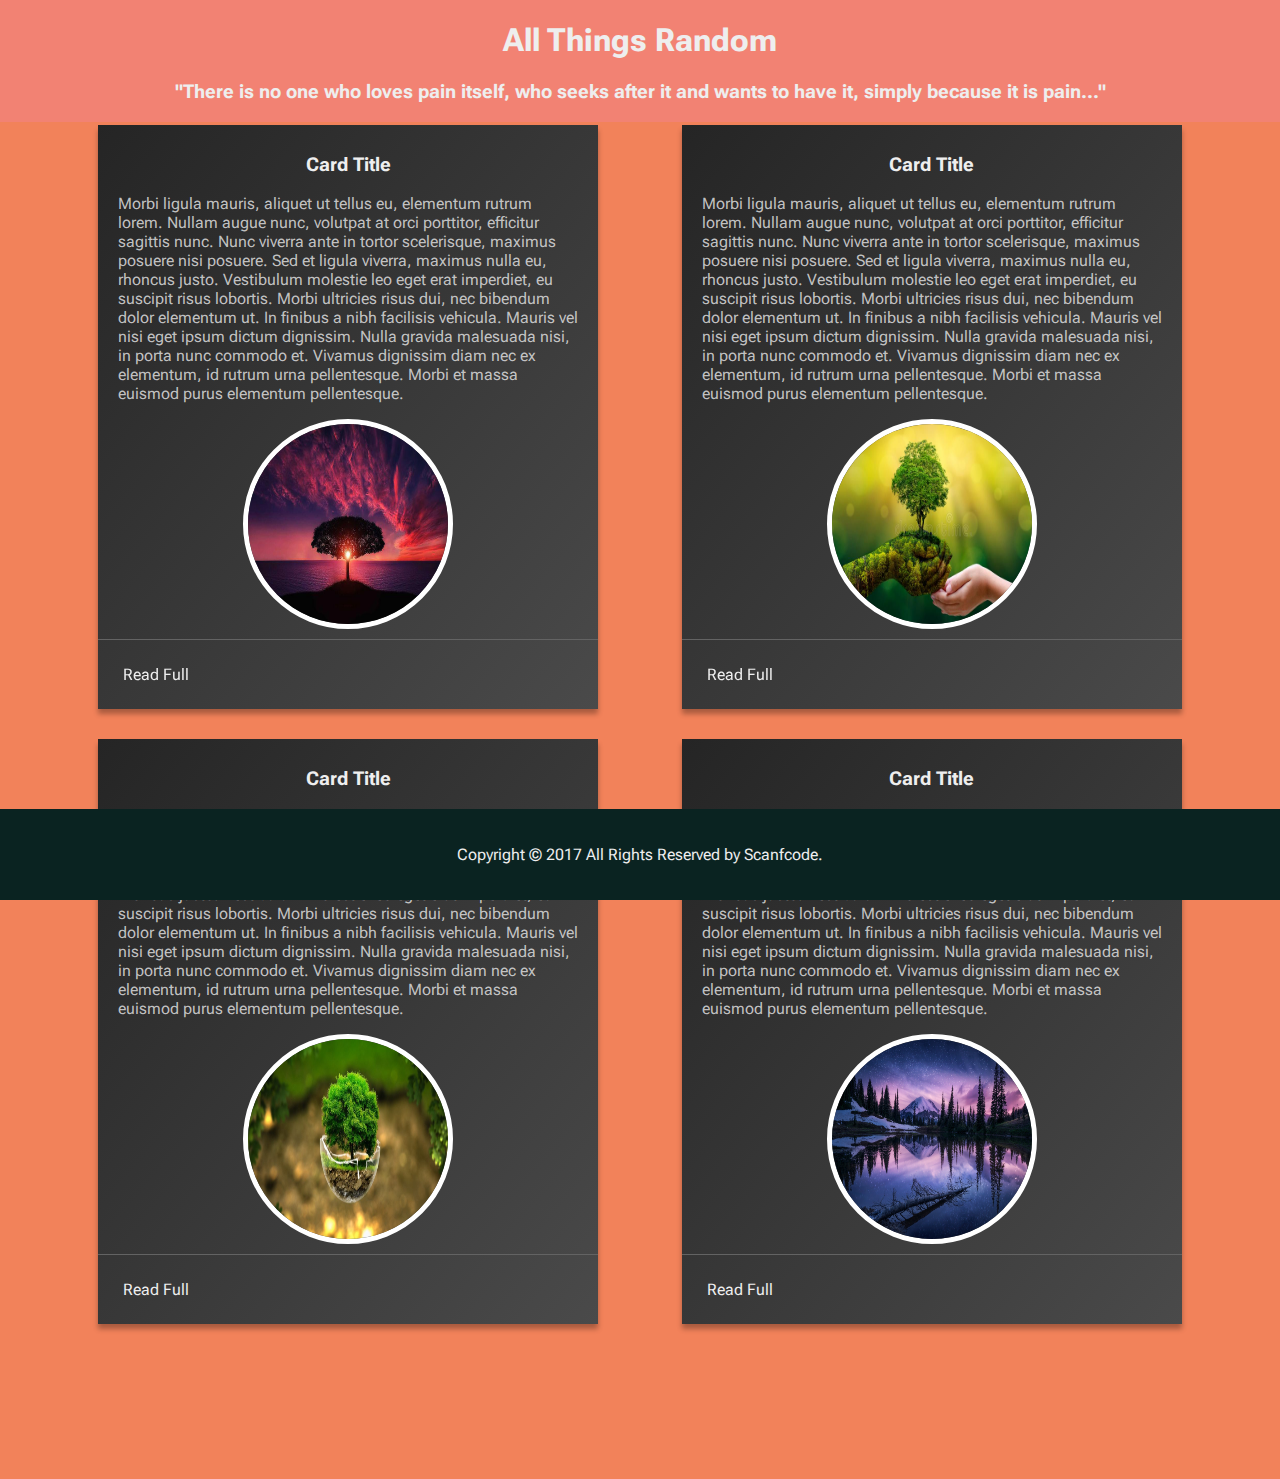
<file: Week-2/index.html>
<!DOCTYPE html>
<html>
  <head>
    <meta charset="utf-8" />
    <meta http-equiv="X-UA-Compatible" content="IE=edge" />
    <title></title>
    <meta name="description" content="" />
    <meta name="viewport" content="width=device-width, initial-scale=1" />
    <link rel="preconnect" href="https://fonts.googleapis.com" />
    <link rel="preconnect" href="https://fonts.gstatic.com" crossorigin />
    <link
      href="https://fonts.googleapis.com/css2?family=Hind+Siliguri:wght@300;400;600&family=Josefin+Sans:wght@300;400;600&family=Roboto+Flex:opsz,wght@8..144,400;8..144,500&display=swap"
      rel="stylesheet"
    />
    <link rel="stylesheet" href="index.css" />
  </head>
  <body>
    <main class="mainContainer">
      <header>
        <h1>All Things Random</h1>
        <h3>
          "There is no one who loves pain itself, who seeks after it and wants
          to have it, simply because it is pain..."
        </h3>
      </header>
      <article>
        <section>
          <div class="basic-card basic-card-dark">
            <div class="card-content">
              <h3 class="card-title">Card Title</h3>
              <p class="card-text">
                Morbi ligula mauris, aliquet ut tellus eu, elementum rutrum
                lorem. Nullam augue nunc, volutpat at orci porttitor, efficitur
                sagittis nunc. Nunc viverra ante in tortor scelerisque, maximus
                posuere nisi posuere. Sed et ligula viverra, maximus nulla eu,
                rhoncus justo. Vestibulum molestie leo eget erat imperdiet, eu
                suscipit risus lobortis. Morbi ultricies risus dui, nec bibendum
                dolor elementum ut. In finibus a nibh facilisis vehicula. Mauris
                vel nisi eget ipsum dictum dignissim. Nulla gravida malesuada
                nisi, in porta nunc commodo et. Vivamus dignissim diam nec ex
                elementum, id rutrum urna pellentesque. Morbi et massa euismod
                purus elementum pellentesque.
              </p>
              <div class="imageContainer">
                <img src="./assets/image1.jpeg" alt="" />
              </div>
            </div>

            <div class="card-link">
              <a href="#" title="Read Full"><span>Read Full</span></a>
            </div>
          </div>
        </section>
        <section>
          <div class="basic-card basic-card-dark">
            <div class="card-content">
              <h3 class="card-title">Card Title</h3>
              <p class="card-text">
                Morbi ligula mauris, aliquet ut tellus eu, elementum rutrum
                lorem. Nullam augue nunc, volutpat at orci porttitor, efficitur
                sagittis nunc. Nunc viverra ante in tortor scelerisque, maximus
                posuere nisi posuere. Sed et ligula viverra, maximus nulla eu,
                rhoncus justo. Vestibulum molestie leo eget erat imperdiet, eu
                suscipit risus lobortis. Morbi ultricies risus dui, nec bibendum
                dolor elementum ut. In finibus a nibh facilisis vehicula. Mauris
                vel nisi eget ipsum dictum dignissim. Nulla gravida malesuada
                nisi, in porta nunc commodo et. Vivamus dignissim diam nec ex
                elementum, id rutrum urna pellentesque. Morbi et massa euismod
                purus elementum pellentesque.
              </p>
              <div class="imageContainer">
                <img src="./assets/image2.jpeg" alt="" />
              </div>
            </div>

            <div class="card-link">
              <a href="#" title="Read Full"><span>Read Full</span></a>
            </div>
          </div>
        </section>
        <section>
          <div class="basic-card basic-card-dark">
            <div class="card-content">
              <h3 class="card-title">Card Title</h3>
              <p class="card-text">
                Morbi ligula mauris, aliquet ut tellus eu, elementum rutrum
                lorem. Nullam augue nunc, volutpat at orci porttitor, efficitur
                sagittis nunc. Nunc viverra ante in tortor scelerisque, maximus
                posuere nisi posuere. Sed et ligula viverra, maximus nulla eu,
                rhoncus justo. Vestibulum molestie leo eget erat imperdiet, eu
                suscipit risus lobortis. Morbi ultricies risus dui, nec bibendum
                dolor elementum ut. In finibus a nibh facilisis vehicula. Mauris
                vel nisi eget ipsum dictum dignissim. Nulla gravida malesuada
                nisi, in porta nunc commodo et. Vivamus dignissim diam nec ex
                elementum, id rutrum urna pellentesque. Morbi et massa euismod
                purus elementum pellentesque.
              </p>
              <div class="imageContainer">
                <img src="./assets/image3.jpeg" alt="" />
              </div>
            </div>

            <div class="card-link">
              <a href="#" title="Read Full"><span>Read Full</span></a>
            </div>
          </div>
        </section>
        <section>
          <div class="basic-card basic-card-dark">
            <div class="card-content">
              <h3 class="card-title">Card Title</h3>
              <p class="card-text">
                Morbi ligula mauris, aliquet ut tellus eu, elementum rutrum
                lorem. Nullam augue nunc, volutpat at orci porttitor, efficitur
                sagittis nunc. Nunc viverra ante in tortor scelerisque, maximus
                posuere nisi posuere. Sed et ligula viverra, maximus nulla eu,
                rhoncus justo. Vestibulum molestie leo eget erat imperdiet, eu
                suscipit risus lobortis. Morbi ultricies risus dui, nec bibendum
                dolor elementum ut. In finibus a nibh facilisis vehicula. Mauris
                vel nisi eget ipsum dictum dignissim. Nulla gravida malesuada
                nisi, in porta nunc commodo et. Vivamus dignissim diam nec ex
                elementum, id rutrum urna pellentesque. Morbi et massa euismod
                purus elementum pellentesque.
              </p>
              <div class="imageContainer">
                <img src="./assets/image4.jpg" alt="" />
              </div>
            </div>

            <div class="card-link">
              <a href="#" title="Read Full"><span>Read Full</span></a>
            </div>
          </div>
        </section>
      </article>
      <footer>
        <p class="copyright-text">
          Copyright &copy; 2017 All Rights Reserved by
          <a href="#">Scanfcode</a>.
        </p>
      </footer>
    </main>
    <script src="" async defer></script>
  </body>
</html>
</file>
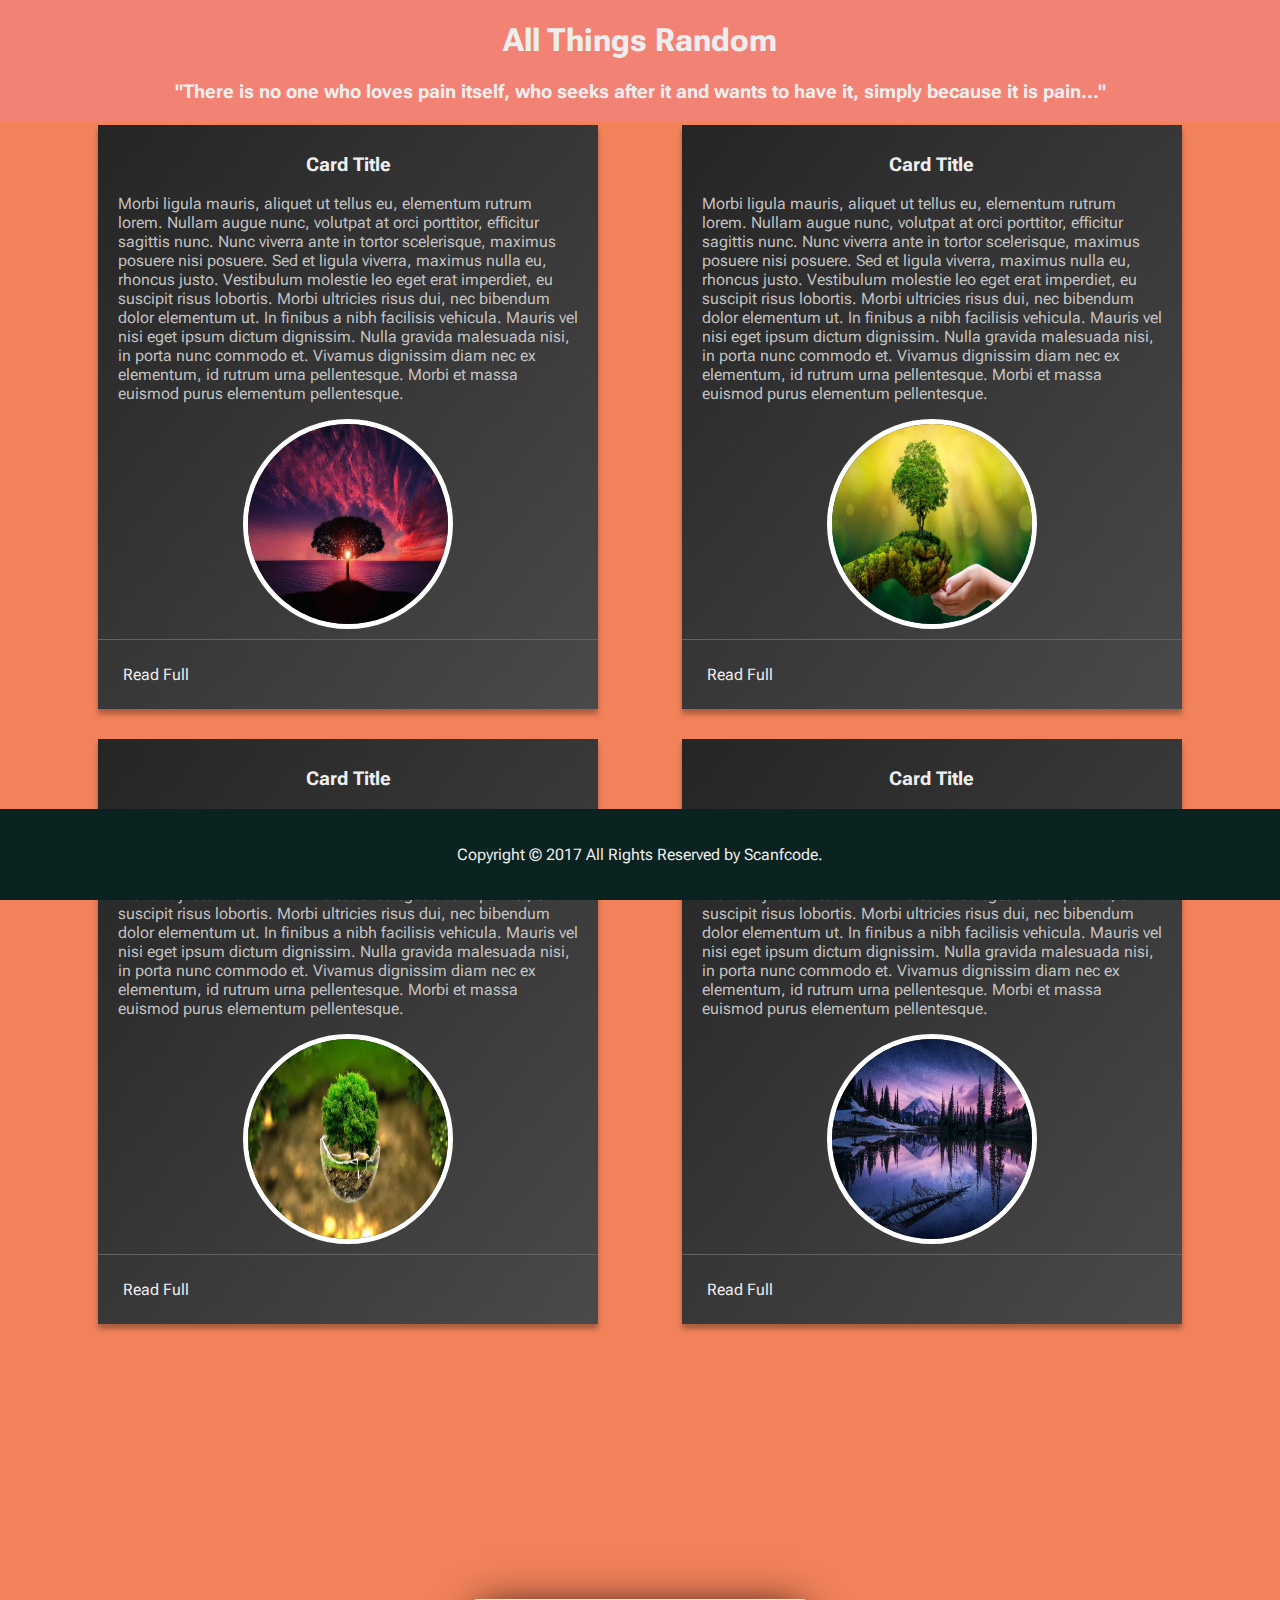
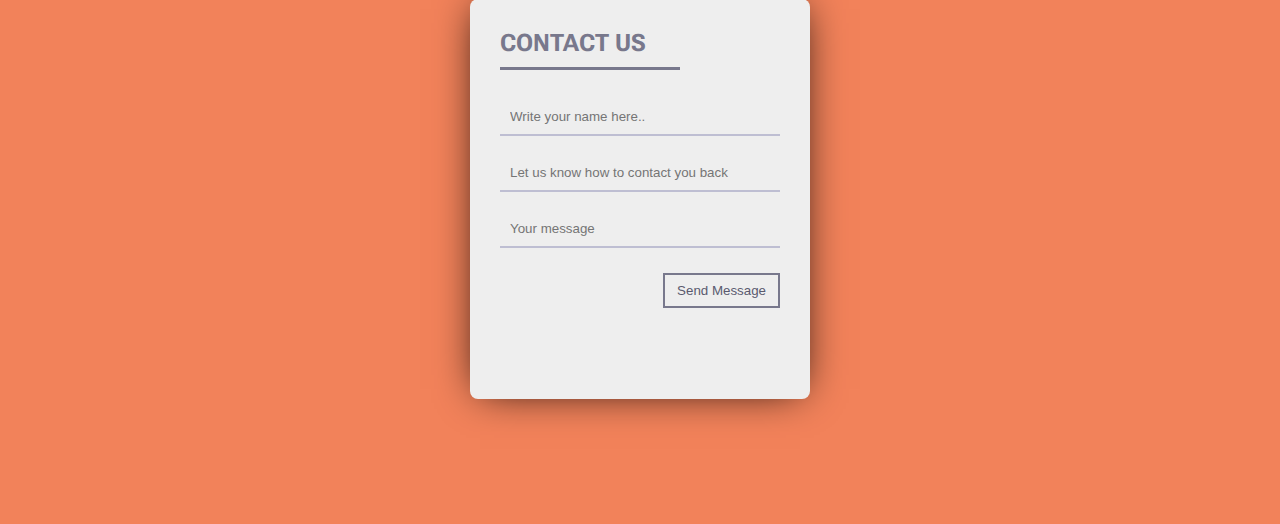
<file: Week-2/assignment-part-1/index.html>
<!DOCTYPE html>
<html>
  <head>
    <meta charset="utf-8" />
    <meta http-equiv="X-UA-Compatible" content="IE=edge" />
    <title></title>
    <meta name="description" content="" />
    <meta name="viewport" content="width=device-width, initial-scale=1" />
    <link rel="preconnect" href="https://fonts.googleapis.com" />
    <link rel="preconnect" href="https://fonts.gstatic.com" crossorigin />
    <link
      href="https://fonts.googleapis.com/css2?family=Hind+Siliguri:wght@300;400;600&family=Josefin+Sans:wght@300;400;600&family=Roboto+Flex:opsz,wght@8..144,400;8..144,500&display=swap"
      rel="stylesheet"
    />
    <link rel="stylesheet" href="index.css" />
  </head>
  <body>
    <main class="mainContainer">
      <header>
        <h1>All Things Random</h1>
        <h3>
          "There is no one who loves pain itself, who seeks after it and wants
          to have it, simply because it is pain..."
        </h3>
      </header>
      <article>
        <section>
          <div class="basic-card basic-card-dark">
            <div class="card-content">
              <h3 class="card-title">Card Title</h3>
              <p class="card-text">
                Morbi ligula mauris, aliquet ut tellus eu, elementum rutrum
                lorem. Nullam augue nunc, volutpat at orci porttitor, efficitur
                sagittis nunc. Nunc viverra ante in tortor scelerisque, maximus
                posuere nisi posuere. Sed et ligula viverra, maximus nulla eu,
                rhoncus justo. Vestibulum molestie leo eget erat imperdiet, eu
                suscipit risus lobortis. Morbi ultricies risus dui, nec bibendum
                dolor elementum ut. In finibus a nibh facilisis vehicula. Mauris
                vel nisi eget ipsum dictum dignissim. Nulla gravida malesuada
                nisi, in porta nunc commodo et. Vivamus dignissim diam nec ex
                elementum, id rutrum urna pellentesque. Morbi et massa euismod
                purus elementum pellentesque.
              </p>
              <div class="imageContainer">
                <img src="./assets/image1.jpeg" alt="" />
              </div>
            </div>

            <div class="card-link">
              <a href="#" title="Read Full"><span>Read Full</span></a>
            </div>
          </div>
        </section>
        <section>
          <div class="basic-card basic-card-dark">
            <div class="card-content">
              <h3 class="card-title">Card Title</h3>
              <p class="card-text">
                Morbi ligula mauris, aliquet ut tellus eu, elementum rutrum
                lorem. Nullam augue nunc, volutpat at orci porttitor, efficitur
                sagittis nunc. Nunc viverra ante in tortor scelerisque, maximus
                posuere nisi posuere. Sed et ligula viverra, maximus nulla eu,
                rhoncus justo. Vestibulum molestie leo eget erat imperdiet, eu
                suscipit risus lobortis. Morbi ultricies risus dui, nec bibendum
                dolor elementum ut. In finibus a nibh facilisis vehicula. Mauris
                vel nisi eget ipsum dictum dignissim. Nulla gravida malesuada
                nisi, in porta nunc commodo et. Vivamus dignissim diam nec ex
                elementum, id rutrum urna pellentesque. Morbi et massa euismod
                purus elementum pellentesque.
              </p>
              <div class="imageContainer">
                <img src="./assets/image2.jpeg" alt="" />
              </div>
            </div>

            <div class="card-link">
              <a href="#" title="Read Full"><span>Read Full</span></a>
            </div>
          </div>
        </section>
        <section>
          <div class="basic-card basic-card-dark">
            <div class="card-content">
              <h3 class="card-title">Card Title</h3>
              <p class="card-text">
                Morbi ligula mauris, aliquet ut tellus eu, elementum rutrum
                lorem. Nullam augue nunc, volutpat at orci porttitor, efficitur
                sagittis nunc. Nunc viverra ante in tortor scelerisque, maximus
                posuere nisi posuere. Sed et ligula viverra, maximus nulla eu,
                rhoncus justo. Vestibulum molestie leo eget erat imperdiet, eu
                suscipit risus lobortis. Morbi ultricies risus dui, nec bibendum
                dolor elementum ut. In finibus a nibh facilisis vehicula. Mauris
                vel nisi eget ipsum dictum dignissim. Nulla gravida malesuada
                nisi, in porta nunc commodo et. Vivamus dignissim diam nec ex
                elementum, id rutrum urna pellentesque. Morbi et massa euismod
                purus elementum pellentesque.
              </p>
              <div class="imageContainer">
                <img src="./assets/image3.jpeg" alt="" />
              </div>
            </div>

            <div class="card-link">
              <a href="#" title="Read Full"><span>Read Full</span></a>
            </div>
          </div>
        </section>
        <section>
          <div class="basic-card basic-card-dark">
            <div class="card-content">
              <h3 class="card-title">Card Title</h3>
              <p class="card-text">
                Morbi ligula mauris, aliquet ut tellus eu, elementum rutrum
                lorem. Nullam augue nunc, volutpat at orci porttitor, efficitur
                sagittis nunc. Nunc viverra ante in tortor scelerisque, maximus
                posuere nisi posuere. Sed et ligula viverra, maximus nulla eu,
                rhoncus justo. Vestibulum molestie leo eget erat imperdiet, eu
                suscipit risus lobortis. Morbi ultricies risus dui, nec bibendum
                dolor elementum ut. In finibus a nibh facilisis vehicula. Mauris
                vel nisi eget ipsum dictum dignissim. Nulla gravida malesuada
                nisi, in porta nunc commodo et. Vivamus dignissim diam nec ex
                elementum, id rutrum urna pellentesque. Morbi et massa euismod
                purus elementum pellentesque.
              </p>
              <div class="imageContainer">
                <img src="./assets/image4.jpg" alt="" />
              </div>
            </div>

            <div class="card-link">
              <a href="#" title="Read Full"><span>Read Full</span></a>
            </div>
          </div>
        </section>
      </article>
      <article>
        <form>
          <h2>CONTACT US</h2>
          <label for="name">Name:</label>
          <input type="text" placeholder="Write your name here.." required />

          <label for="email">Email:</label>
          <input
            type="text"
            placeholder="Let us know how to contact you back"
            required
          />

          <label for="message">Email:</label>
          <input type="text" placeholder="Your message" required />
          <button type="submit">Send Message</button>
        </form>
      </article>
      <footer>
        <p class="copyright-text">
          Copyright &copy; 2017 All Rights Reserved by
          <a href="#">Scanfcode</a>.
        </p>
      </footer>
    </main>
    <script src="" async defer></script>
  </body>
</html>
</file>
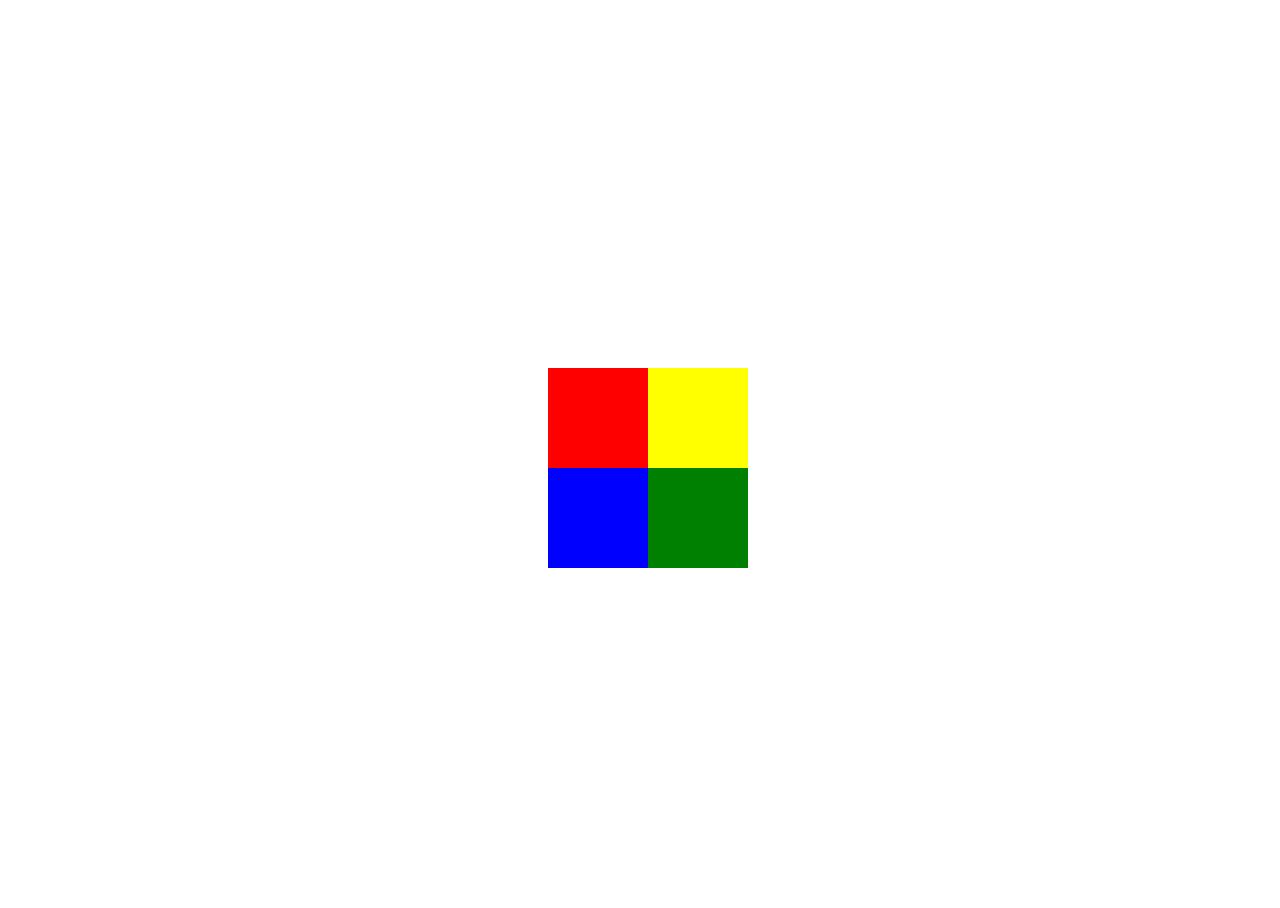
<file: Week-2/assignment-part-2/index.html>
<!DOCTYPE html>
<html>
  <head>
    <meta charset="utf-8" />
    <meta http-equiv="X-UA-Compatible" content="IE=edge" />
    <title></title>
    <meta name="description" content="" />
    <meta name="viewport" content="width=device-width, initial-scale=1" />
    <link rel="stylesheet" href="index.css" />
  </head>
  <body>
    <main id="main">
      <div class="content">Hi!</div>
      <div class="topleft"></div>
      <div class="topright"></div>
      <div class="bottomleft"></div>
      <div class="bottomright"></div>
    </main>
  </body>
</html>
</file>
<file: Week-2/index.css>
body {
  font-family: "Hind Siliguri", sans-serif;
  font-family: "Josefin Sans", sans-serif;
  font-family: "Roboto Flex", sans-serif;
  color: #eee;
  margin: 0;
  background-color: #f2825a;
}

header {
  align-self: center;
  text-align: center;
  background: #f28273
    url(https://themes.googleusercontent.com/image?id=cv9I8ENrXKLcyUn5vUUQg7E6BKlHmpvCj3ZWzIxS4dFY686OFUWqf0gChAoj9zmPK4JQtHoONC4J)
    no-repeat scroll top center;
  background-size: cover;
  position: fixed;
  top: 0px;
  left: 0px;
  width: 100%;
}
article {
  display: flex;
  justify-content: space-evenly;
  flex-wrap: wrap;
  padding: 120px 10px;
  margin: 5px;
}

section h3 {
  text-align: center;
}

article section {
  width: 500px;
  padding-bottom: 30px;
}

footer {
  position: fixed;
  left: 0;
  bottom: 0;
  width: 100%;
  background-color: #0a2321;
  color: white;
  text-align: center;
}

.copyright-text {
  padding: 20px;
  text-align: center;
  color: #eee;
}

.copyright-text a {
  color: #eee;
  text-decoration: none;
}

.basic-card {
  box-shadow: 0px 5px 5px 0px rgba(0, 0, 0, 0.3);
}

.basic-card .card-content {
  padding: 10px 20px;
}

.basic-card .card-content .imageContainer {
  border: 5px solid white;
  border-radius: 50%;
  width: 200px;
  height: 200px;
  margin: 0 auto;
  text-align: center;
}

.basic-card .card-content .imageContainer img {
  border-radius: 50%;
  width: 200px;
  height: 200px;
}

.basic-card .card-content .card-title {
  text-align: center;
}

.basic-card-dark {
  background-image: linear-gradient(to bottom right, #252525, #4a4a4a);
}

.basic-card .card-link {
  padding: 25px;
}

.basic-card .card-link a {
  text-decoration: none;
  position: relative;
  padding: 10px 0px;
}

.basic-card .card-link a:after {
  top: 30px;
  content: "";
  display: block;
  height: 2px;
  left: 50%;
  position: absolute;
  width: 0;
  transition: width 0.3s ease 0s, left 0.3s ease 0s;
}

.basic-card .card-link a:hover:after {
  width: 100%;
  left: 0;
}

.basic-card-dark .card-title,
.basic-card-dark .card-link a {
  color: #eee;
}

.basic-card-dark .card-text {
  color: #dcdcdcdd;
}

.basic-card-dark .card-link {
  border-top: 1px solid #636363;
}

.basic-card-dark .card-link a:after {
  background: #eee;
}
</file>
<file: Week-2/assignment-part-1/index.css>
body {
  font-family: "Hind Siliguri", sans-serif;
  font-family: "Josefin Sans", sans-serif;
  font-family: "Roboto Flex", sans-serif;
  color: #eee;
  margin: 0;
  background-color: #f2825a;
}

header {
  align-self: center;
  text-align: center;
  z-index: 1;
  background: #f28273
    url(https://themes.googleusercontent.com/image?id=cv9I8ENrXKLcyUn5vUUQg7E6BKlHmpvCj3ZWzIxS4dFY686OFUWqf0gChAoj9zmPK4JQtHoONC4J)
    no-repeat scroll top center;
  background-size: cover;
  position: fixed;
  top: 0px;
  left: 0px;
  width: 100%;
}
article {
  display: flex;
  justify-content: space-evenly;
  flex-wrap: wrap;
  padding: 120px 10px;
  margin: 5px;
}

section h3 {
  text-align: center;
}

article section {
  width: 500px;
  padding-bottom: 30px;
}

footer {
  position: fixed;
  left: 0;
  bottom: 0;
  width: 100%;
  background-color: #0a2321;
  color: white;
  text-align: center;
}

.copyright-text {
  padding: 20px;
  text-align: center;
  color: #eee;
}

.copyright-text a {
  color: #eee;
  text-decoration: none;
}

.basic-card {
  box-shadow: 0px 5px 5px 0px rgba(0, 0, 0, 0.3);
}

.basic-card .card-content {
  padding: 10px 20px;
}

.basic-card .card-content .imageContainer {
  border: 5px solid white;
  border-radius: 50%;
  width: 200px;
  height: 200px;
  margin: 0 auto;
  text-align: center;
}

.basic-card .card-content .imageContainer img {
  border-radius: 50%;
  width: 200px;
  height: 200px;
}

.basic-card .card-content .card-title {
  text-align: center;
}

.basic-card-dark {
  background-image: linear-gradient(to bottom right, #252525, #4a4a4a);
}

.basic-card .card-link {
  padding: 25px;
}

.basic-card .card-link a {
  text-decoration: none;
  position: relative;
  padding: 10px 0px;
}

.basic-card .card-link a:after {
  top: 30px;
  content: "";
  display: block;
  height: 2px;
  left: 50%;
  position: absolute;
  width: 0;
  transition: width 0.3s ease 0s, left 0.3s ease 0s;
}

.basic-card .card-link a:hover:after {
  width: 100%;
  left: 0;
}

.basic-card-dark .card-title,
.basic-card-dark .card-link a {
  color: #eee;
}

.basic-card-dark .card-text {
  color: #dcdcdcdd;
}

.basic-card-dark .card-link {
  border-top: 1px solid #636363;
}

.basic-card-dark .card-link a:after {
  background: #eee;
}

form {
  width: 340px;
  height: 400px;
  background: #eee;
  border-radius: 8px;
  box-shadow: 0 0 40px -10px #000;
  margin: 0 auto;
  padding: 20px 30px;
  box-sizing: border-box;
  position: relative;
}

form h2 {
  margin: 10px 0;
  padding-bottom: 10px;
  width: 180px;
  color: #78788c;
  border-bottom: 3px solid #78788c;
}
form input {
  width: 100%;
  padding: 10px;
  box-sizing: border-box;
  background: none;
  outline: none;
  border: 0;
  transition: all 0.3s;
  border-bottom: 2px solid #bebed2;
}
form input:focus {
  border-bottom: 2px solid #78788c;
}

button {
  float: right;
  padding: 8px 12px;
  margin: 25px 0 0;
  border: 2px solid #78788c;
  background: 0;
  color: #5a5a6e;
  cursor: pointer;
  transition: all 0.3s;
}
button:hover {
  background: #78788c;
  color: #fff;
}
</file>
<file: Week-2/assignment-part-2/index.css>
html,
body {
  width: 100%;
  height: 100%;
}

main#main {
  position: relative;
  height: 200px;
  width: 200px;
  margin: auto;
  top: 40%;
}

main#main .content {
  position: absolute;
  text-align: center;
  width: 200px;
  top: 50%;
  font-size: 24pt;
}

main#main .topleft {
  display: inline-block;
  position: absolute;
  width: 100px;
  height: 100px;
  top: 0px;
  left: 0px;
  background: red;
  transform-origin: top left;
  transition: transform 1000ms ease-in-out;
}

main#main .topright {
  display: inline-block;
  position: absolute;
  width: 100px;
  height: 100px;
  top: 0px;
  left: 100px;
  background: yellow;
  transform-origin: top right;
  transition: transform 1000ms ease-in-out;
}

main#main .bottomleft {
  display: inline-block;
  position: absolute;
  width: 100px;
  height: 100px;
  left: 0px;
  top: 100px;
  background: blue;
  transform-origin: left bottom;
  transition: transform 1000ms ease-in-out;
}

main#main .bottomright {
  display: inline-block;
  position: absolute;
  width: 100px;
  height: 100px;
  left: 100px;
  top: 100px;
  background: green;
  transform-origin: right bottom;
  transition: transform 1000ms ease-in-out;
}

main#main:hover .topleft {
  transform: rotateZ(90deg);
}
main#main:hover .topright {
  transform: rotateZ(-90deg);
}
main#main:hover .bottomleft {
  transform: rotateZ(-90deg);
}

main#main:hover .bottomright {
  transform: rotateZ(90deg);
}
</file>
